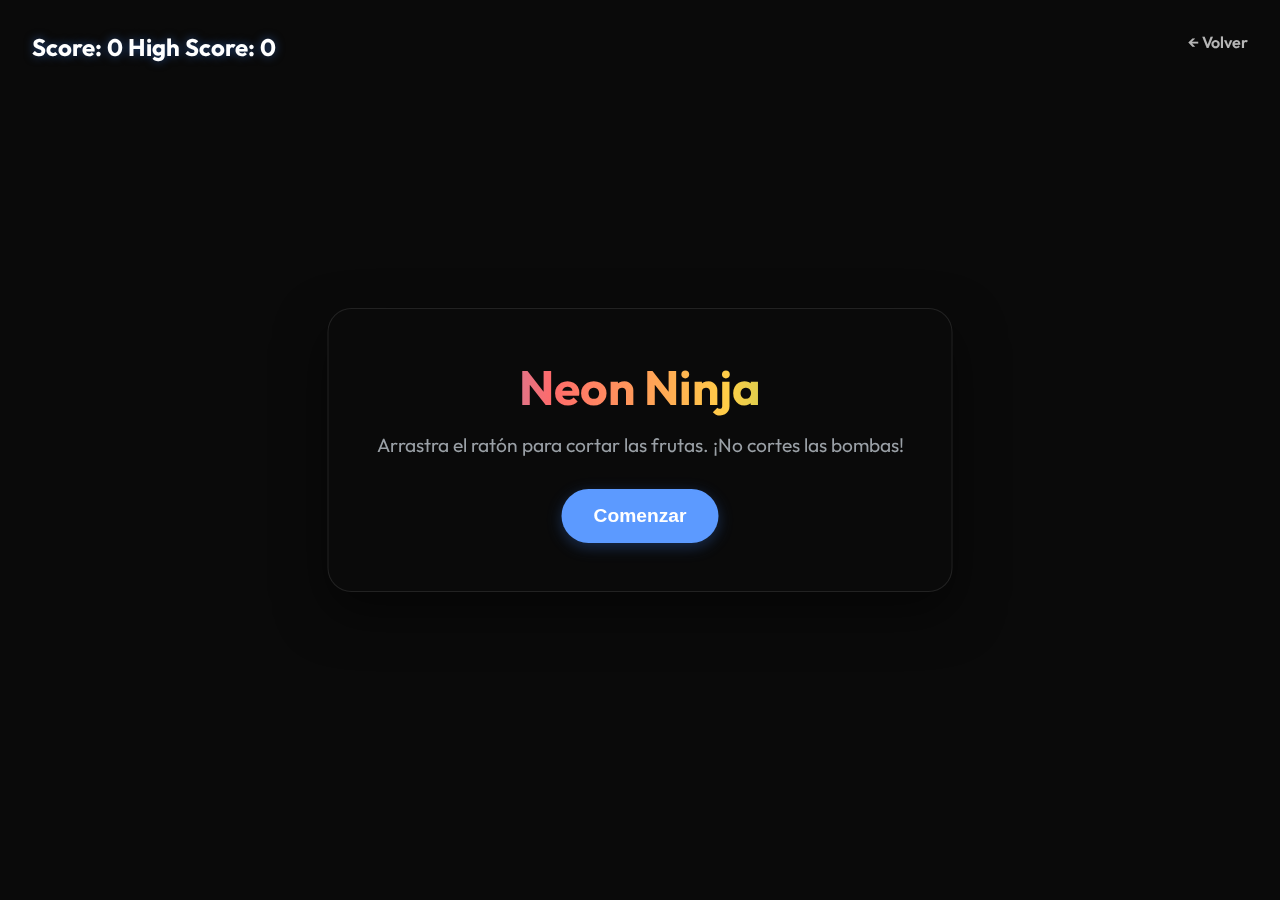
<file: game.html>
<!DOCTYPE html>
<html lang="es">

<head>
    <meta charset="UTF-8">
    <meta name="viewport" content="width=device-width, initial-scale=1.0">
    <title>Neon Ninja | Alvaro Gaertner</title>
    <link rel="preconnect" href="https://fonts.googleapis.com">
    <link rel="preconnect" href="https://fonts.gstatic.com" crossorigin>
    <link href="https://fonts.googleapis.com/css2?family=Outfit:wght@300;400;600;700&display=swap" rel="stylesheet">
    <link rel="stylesheet" href="game.css">
</head>

<body>
    <div class="game-ui">
        <div class="score-board">
            <span>Score: <span id="score">0</span></span>
            <span>High Score: <span id="high-score">0</span></span>
        </div>
        <a href="index.html" class="back-btn">← Volver</a>
    </div>

    <div id="game-over-screen" class="hidden">
        <h1>Game Over</h1>
        <p>Score Final: <span id="final-score">0</span></p>
        <button id="restart-btn">Jugar de Nuevo</button>
        <a href="index.html" class="home-btn">Volver al Inicio</a>
    </div>

    <div id="start-screen">
        <h1>Neon Ninja</h1>
        <p>Arrastra el ratón para cortar las frutas. ¡No cortes las bombas!</p>
        <button id="start-btn">Comenzar</button>
    </div>

    <canvas id="game-canvas"></canvas>

    <script src="game.js"></script>
</body>

</html>
</file>
<file: game.css>
:root {
    --bg-dark: #0a0a0a;
    --google-blue: #5c9aff;
    --google-red: #ff6b6b;
    --google-green: #51cf66;
    --google-yellow: #ffce47;
    --text-main: #ffffff;
}

* {
    margin: 0;
    padding: 0;
    box-sizing: border-box;
    user-select: none;
}

body {
    font-family: 'Outfit', sans-serif;
    background-color: var(--bg-dark);
    color: var(--text-main);
    overflow: hidden;
    width: 100vw;
    height: 100vh;
}

#game-canvas {
    position: fixed;
    top: 0;
    left: 0;
    width: 100%;
    height: 100%;
    z-index: 1;
    cursor: none;
    /* Hide cursor during game */
}

.game-ui {
    position: fixed;
    top: 0;
    left: 0;
    width: 100%;
    padding: 2rem;
    z-index: 10;
    display: flex;
    justify-content: space-between;
    pointer-events: none;
    /* Let clicks pass through to canvas if needed */
}

.score-board {
    font-size: 1.5rem;
    font-weight: 700;
    text-shadow: 0 0 10px rgba(66, 133, 244, 0.5);
}

.back-btn {
    pointer-events: auto;
    color: rgba(255, 255, 255, 0.7);
    text-decoration: none;
    font-weight: 600;
    transition: color 0.3s;
}

.back-btn:hover {
    color: white;
}

#start-screen,
#game-over-screen {
    position: fixed;
    top: 50%;
    left: 50%;
    transform: translate(-50%, -50%);
    z-index: 20;
    text-align: center;
    background: rgba(10, 10, 10, 0.8);
    backdrop-filter: blur(10px);
    padding: 3rem;
    border-radius: 24px;
    border: 1px solid rgba(255, 255, 255, 0.1);
    box-shadow: 0 20px 50px rgba(0, 0, 0, 0.5);
}

.hidden {
    display: none !important;
}

h1 {
    font-size: 3rem;
    margin-bottom: 1rem;
    background: linear-gradient(to right, var(--google-blue), var(--google-red), var(--google-yellow), var(--google-green));
    -webkit-background-clip: text;
    -webkit-text-fill-color: transparent;
}

p {
    margin-bottom: 2rem;
    color: #9aa0a6;
    font-size: 1.2rem;
}

button {
    background: var(--google-blue);
    color: white;
    border: none;
    padding: 1rem 2rem;
    font-size: 1.2rem;
    border-radius: 100px;
    cursor: pointer;
    font-weight: 700;
    transition: transform 0.2s, box-shadow 0.2s;
    box-shadow: 0 4px 15px rgba(66, 133, 244, 0.3);
}

button:hover {
    transform: scale(1.05);
    box-shadow: 0 8px 25px rgba(66, 133, 244, 0.5);
}

.home-btn {
    display: block;
    margin-top: 1rem;
    color: #9aa0a6;
    text-decoration: none;
}

.home-btn:hover {
    color: white;
}
</file>
